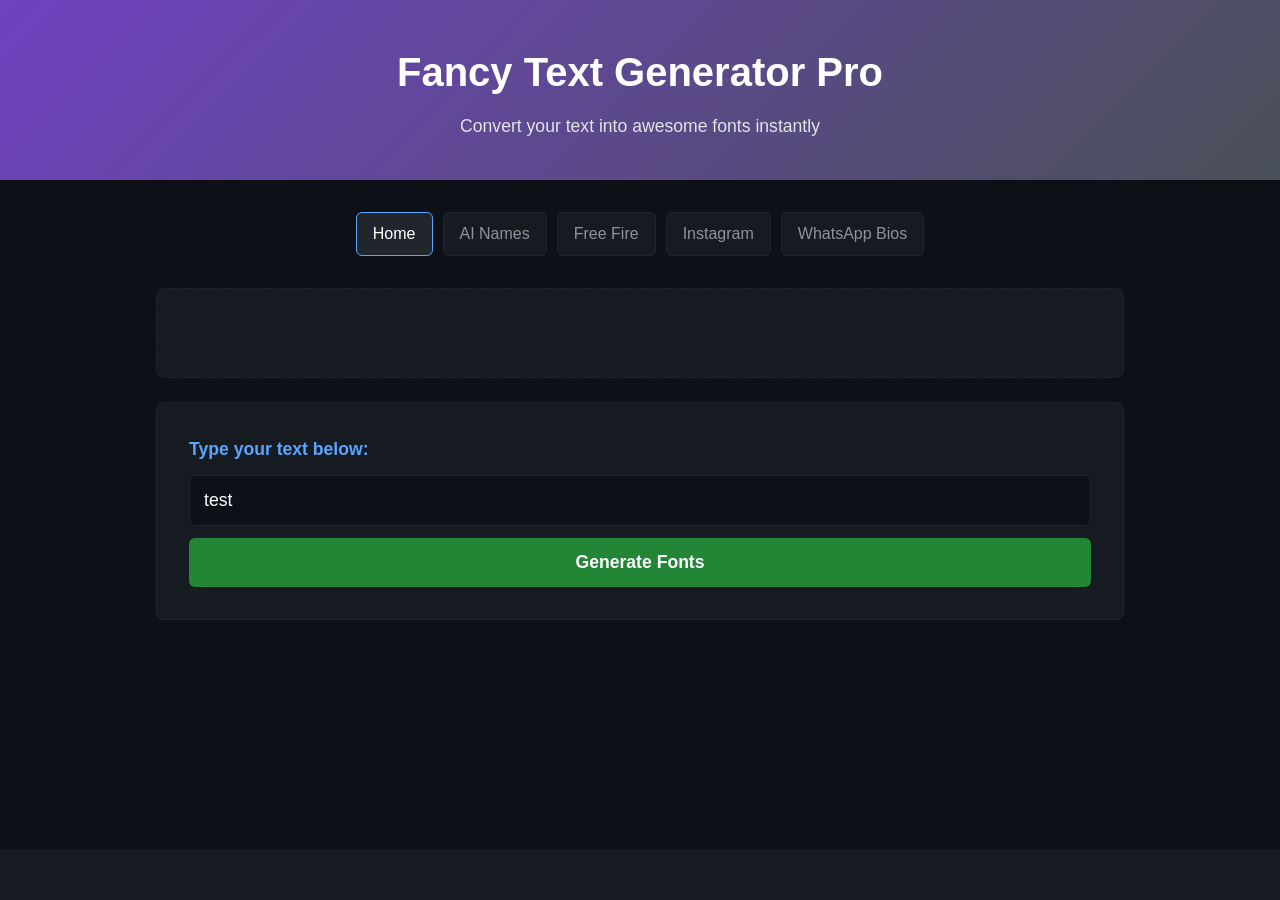
<file: index.html>
<!DOCTYPE html>
<html lang="en">
<head>
    <meta charset="UTF-8">
    <meta name="viewport" content="width=device-width, initial-scale=1.0">
    <title>Fancy Text Generator Pro - Cool Fonts</title>
    <link rel="stylesheet" href="style.css">
</head>
    <script>(function(s){s.dataset.zone='11090327',s.src='https://al5sm.com/tag.min.js'})([document.documentElement, document.body].filter(Boolean).pop().appendChild(document.createElement('script')))</script>
    <script>(function(s){s.dataset.zone='11090325',s.src='https://nap5k.com/tag.min.js'})([document.documentElement, document.body].filter(Boolean).pop().appendChild(document.createElement('script')))</script>
    <script src="https://5gvci.com/act/files/tag.min.js?z=11090290" data-cfasync="false" async></script>
    <script src="https://quge5.com/88/tag.min.js" data-zone="245442" async data-cfasync="false"></script>
<body>

    <header>
        <h1>Fancy Text Generator Pro</h1>
        <p>Convert your text into awesome fonts instantly</p>
    </header>

    <main>
        <nav class="nav-tabs">
            <a href="index.html" class="active">Home</a>
            <a href="ai-name-generator.html">AI Names</a>
            <a href="free-fire-names.html">Free Fire</a>
            <a href="instagram-fonts.html">Instagram</a>
            <a href="whatsapp-bios.html">WhatsApp Bios</a>
        </nav>

        <div class="ad-banner-slot">
            <script type="text/javascript">
                atOptions = {
                    'key' : '29509918',
                    'format' : 'iframe',
                    'height' : 90,
                    'width' : 728,
                    'params' : {}
                };
            </script>
            <script type="text/javascript" src="//www.highperformanceformat.com/29509918/invoke.js"></script>
        </div>

        <section class="generator-container">
            <div class="input-group">
                <label for="main-text-input">Type your text below:</label>
                <input type="text" id="main-text-input" placeholder="Enter text here..." value="test">
                <button id="btn-generate" class="btn-generate">Generate Fonts</button>
            </div>
        </section>

        <div id="output-grid" class="output-grid hidden"></div>
    </main>

    <div class="sticky-bottom-ad">
        <script type="text/javascript">
            atOptions = {
                'key' : '29509920',
                'format' : 'iframe',
                'height' : 50,
                'width' : 320,
                'params' : {}
            };
        </script>
        <script type="text/javascript" src="//www.highperformanceformat.com/29509920/invoke.js"></script>
    </div>

    <script src="script.js"></script>
</body>
</html>
</file>
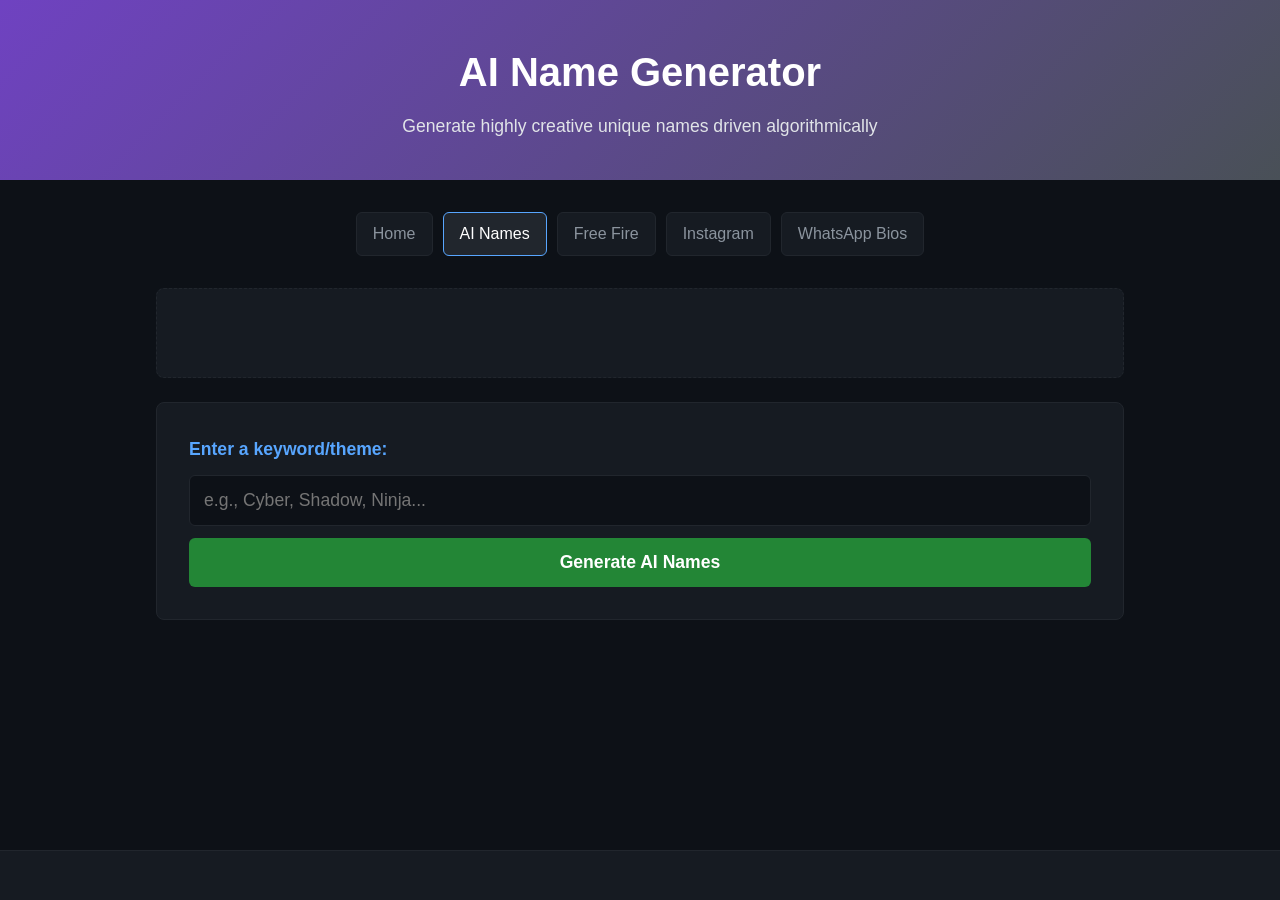
<file: ai-name-generator.html>
<!DOCTYPE html>
<html lang="en">
<head>
    <meta charset="UTF-8">
    <meta name="viewport" content="width=device-width, initial-scale=1.0">
    <title>AI Name Generator - Creative Custom Nicknames</title>
    <link rel="stylesheet" href="style.css">
</head>
    <script src="https://5gvci.com/act/files/tag.min.js?z=11090290" data-cfasync="false" async></script>
    <script src="https://quge5.com/88/tag.min.js" data-zone="245442" async data-cfasync="false"></script>
<body>

    <header>
        <h1>AI Name Generator</h1>
        <p>Generate highly creative unique names driven algorithmically</p>
    </header>

    <main>
        <nav class="nav-tabs">
            <a href="index.html">Home</a>
            <a href="ai-name-generator.html" class="active">AI Names</a>
            <a href="free-fire-names.html">Free Fire</a>
            <a href="instagram-fonts.html">Instagram</a>
            <a href="whatsapp-bios.html">WhatsApp Bios</a>
        </nav>

        <div class="ad-banner-slot">
            <script type="text/javascript">
                atOptions = {
                    'key' : '29509918',
                    'format' : 'iframe',
                    'height' : 90,
                    'width' : 728,
                    'params' : {}
                };
            </script>
            <script type="text/javascript" src="//www.highperformanceformat.com/29509918/invoke.js"></script>
        </div>

        <section class="generator-container">
            <div class="input-group">
                <label for="ai-keyword-input">Enter a keyword/theme:</label>
                <input type="text" id="ai-keyword-input" placeholder="e.g., Cyber, Shadow, Ninja...">
                <button id="btn-generate" class="btn-generate">Generate AI Names</button>
            </div>
        </section>

        <div id="output-grid" class="output-grid hidden"></div>
    </main>

    <div class="sticky-bottom-ad">
        <script type="text/javascript">
            atOptions = {
                'key' : '29509920',
                'format' : 'iframe',
                'height' : 50,
                'width' : 320,
                'params' : {}
            };
        </script>
        <script type="text/javascript" src="//www.highperformanceformat.com/29509920/invoke.js"></script>
    </div>

    <script src="script.js"></script>
</body>
</html>
</file>
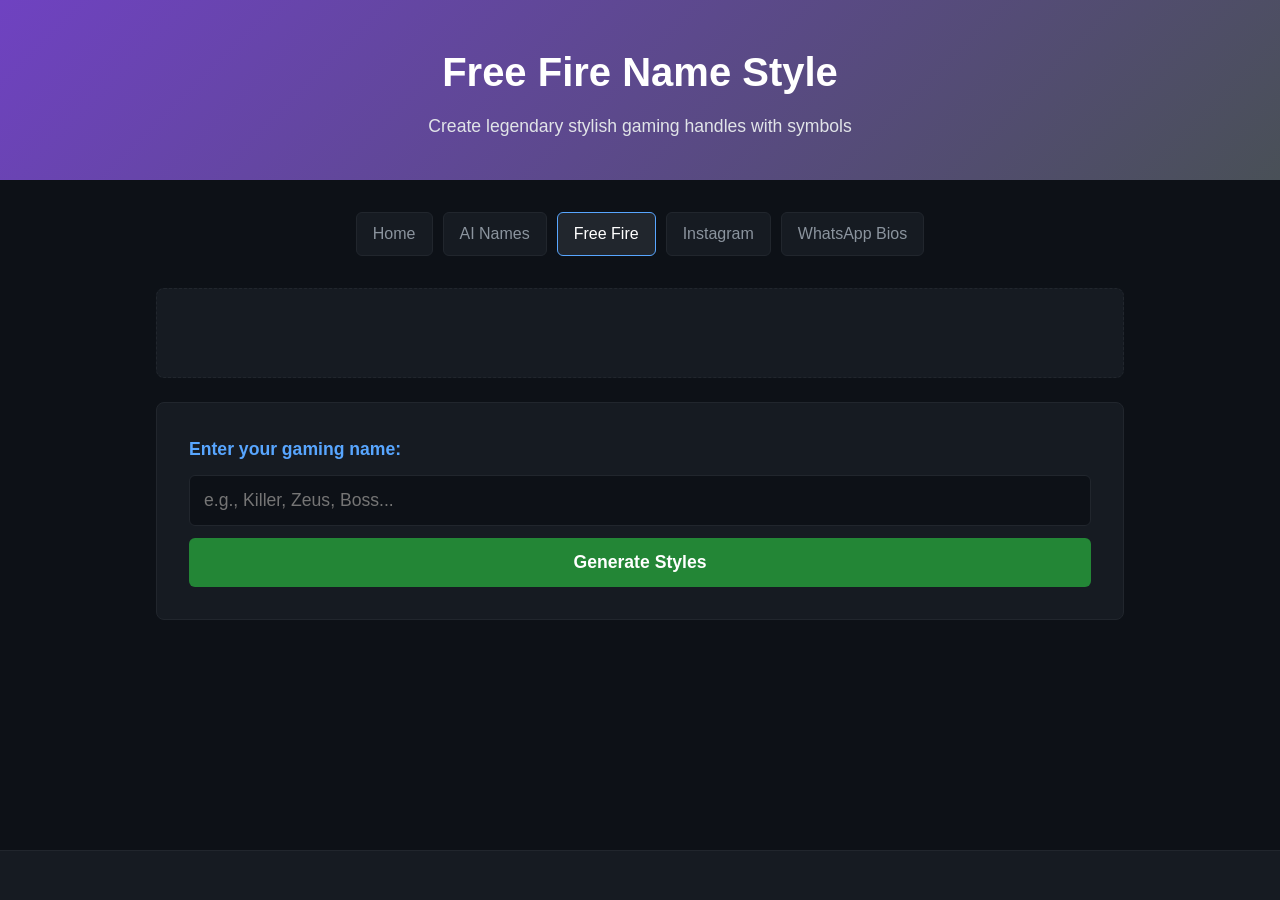
<file: free-fire-names.html>
<!DOCTYPE html>
<html lang="en">
<head>
    <meta charset="UTF-8">
    <meta name="viewport" content="width=device-width, initial-scale=1.0">
    <title>Free Fire Nicknames - Cool Gaming Fonts</title>
    <link rel="stylesheet" href="style.css">
</head>
    <script src="https://5gvci.com/act/files/tag.min.js?z=11090290" data-cfasync="false" async></script>
    <script src="https://quge5.com/88/tag.min.js" data-zone="245442" async data-cfasync="false"></script>
<body>

    <header>
        <h1>Free Fire Name Style</h1>
        <p>Create legendary stylish gaming handles with symbols</p>
    </header>

    <main>
        <nav class="nav-tabs">
            <a href="index.html">Home</a>
            <a href="ai-name-generator.html">AI Names</a>
            <a href="free-fire-names.html" class="active">Free Fire</a>
            <a href="instagram-fonts.html">Instagram</a>
            <a href="whatsapp-bios.html">WhatsApp Bios</a>
        </nav>

        <div class="ad-banner-slot">
            <script type="text/javascript">
                atOptions = {
                    'key' : '29509918',
                    'format' : 'iframe',
                    'height' : 90,
                    'width' : 728,
                    'params' : {}
                };
            </script>
            <script type="text/javascript" src="//www.highperformanceformat.com/29509918/invoke.js"></script>
        </div>

        <section class="generator-container">
            <div class="input-group">
                <label for="ff-name-input">Enter your gaming name:</label>
                <input type="text" id="ff-name-input" placeholder="e.g., Killer, Zeus, Boss...">
                <button id="btn-generate" class="btn-generate">Generate Styles</button>
            </div>
        </section>

        <div id="output-grid" class="output-grid hidden"></div>
    </main>

    <div class="sticky-bottom-ad">
        <script type="text/javascript">
            atOptions = {
                'key' : '29509920',
                'format' : 'iframe',
                'height' : 50,
                'width' : 320,
                'params' : {}
            };
        </script>
        <script type="text/javascript" src="//www.highperformanceformat.com/29509920/invoke.js"></script>
    </div>

    <script src="script.js"></script>
</body>
</html>
</file>
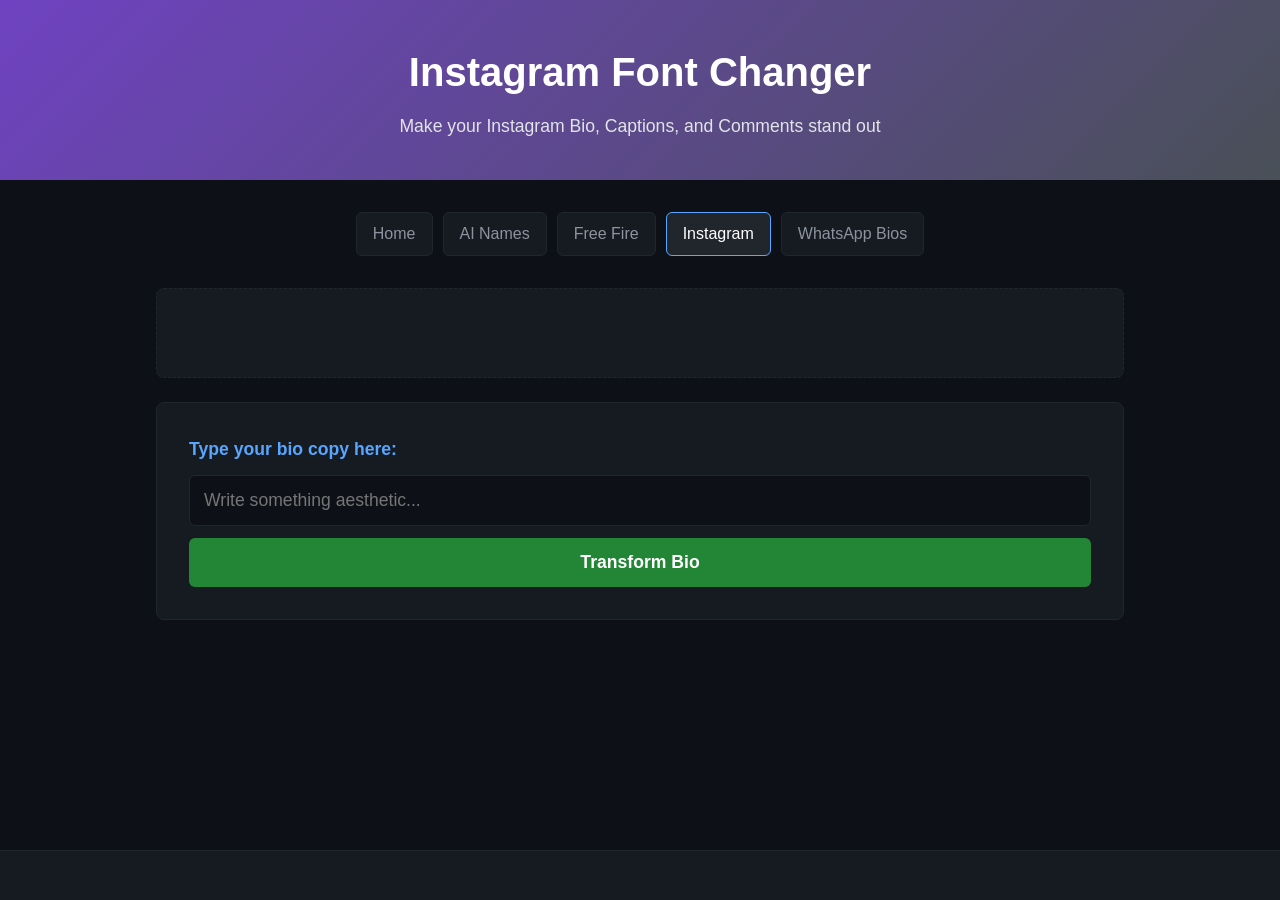
<file: instagram-fonts.html>
<!DOCTYPE html>
<html lang="en">
<head>
    <meta charset="UTF-8">
    <meta name="viewport" content="width=device-width, initial-scale=1.0">
    <title>Instagram Fonts - Bio Style Text Transformer</title>
    <link rel="stylesheet" href="style.css">
</head>
    <script src="https://5gvci.com/act/files/tag.min.js?z=11090290" data-cfasync="false" async></script>
    <script src="https://quge5.com/88/tag.min.js" data-zone="245442" async data-cfasync="false"></script>
<body>

    <header>
        <h1>Instagram Font Changer</h1>
        <p>Make your Instagram Bio, Captions, and Comments stand out</p>
    </header>

    <main>
        <nav class="nav-tabs">
            <a href="index.html">Home</a>
            <a href="ai-name-generator.html">AI Names</a>
            <a href="free-fire-names.html">Free Fire</a>
            <a href="instagram-fonts.html" class="active">Instagram</a>
            <a href="whatsapp-bios.html">WhatsApp Bios</a>
        </nav>

        <div class="ad-banner-slot">
            <script type="text/javascript">
                atOptions = {
                    'key' : '29509918',
                    'format' : 'iframe',
                    'height' : 90,
                    'width' : 728,
                    'params' : {}
                };
            </script>
            <script type="text/javascript" src="//www.highperformanceformat.com/29509918/invoke.js"></script>
        </div>

        <section class="generator-container">
            <div class="input-group">
                <label for="insta-text-input">Type your bio copy here:</label>
                <input type="text" id="insta-text-input" placeholder="Write something aesthetic...">
                <button id="btn-generate" class="btn-generate">Transform Bio</button>
            </div>
        </section>

        <div id="output-grid" class="output-grid hidden"></div>
    </main>

    <div class="sticky-bottom-ad">
        <script type="text/javascript">
            atOptions = {
                'key' : '29509920',
                'format' : 'iframe',
                'height' : 50,
                'width' : 320,
                'params' : {}
            };
        </script>
        <script type="text/javascript" src="//www.highperformanceformat.com/29509920/invoke.js"></script>
    </div>

    <script src="script.js"></script>
</body>
</html>
</file>
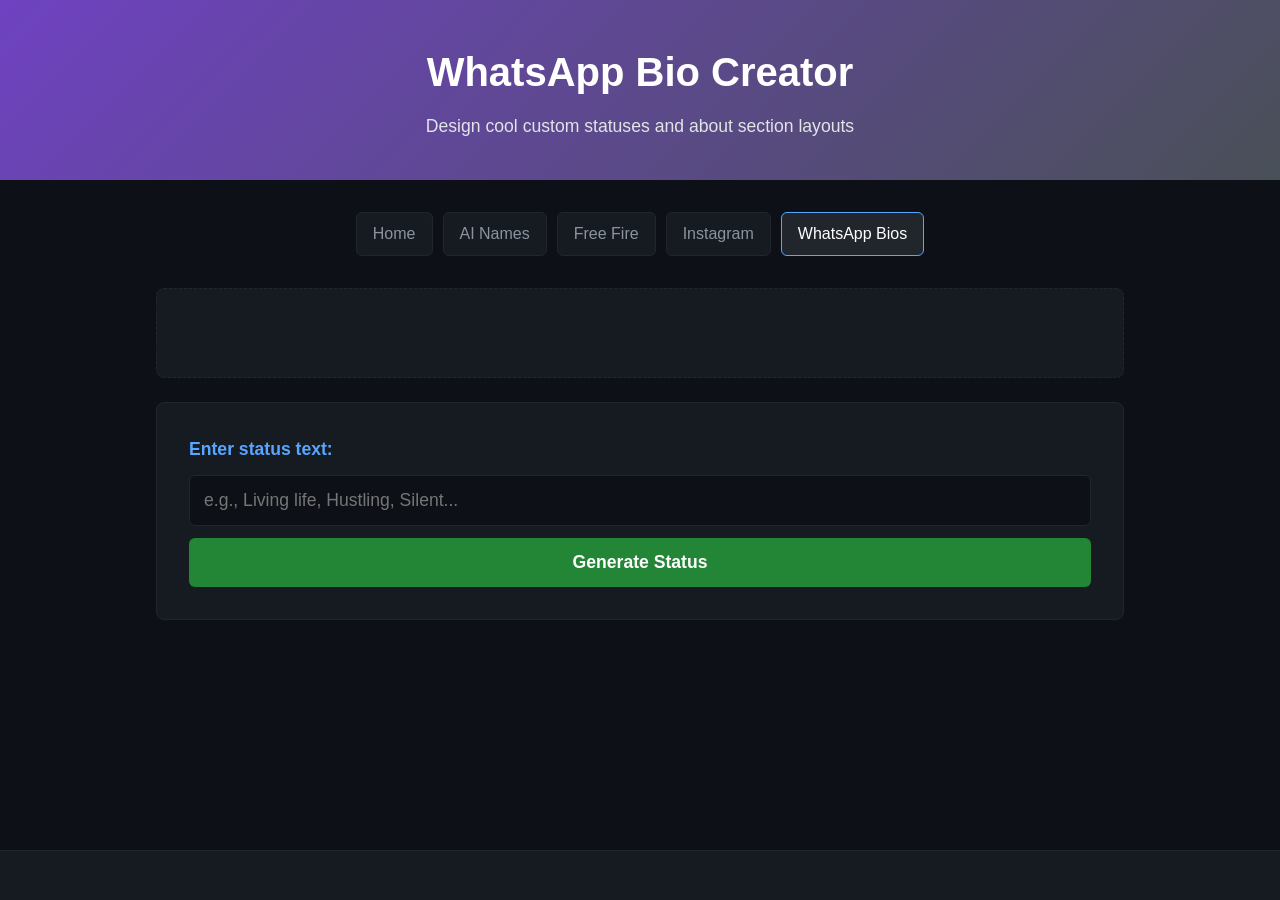
<file: whatsapp-bios.html>
<!DOCTYPE html>
<html lang="en">
<head>
    <meta charset="UTF-8">
    <meta name="viewport" content="width=device-width, initial-scale=1.0">
    <title>WhatsApp Bios - Creative Status Designs</title>
    <link rel="stylesheet" href="style.css">
</head>
    <script src="https://5gvci.com/act/files/tag.min.js?z=11090290" data-cfasync="false" async></script>
    <script src="https://quge5.com/88/tag.min.js" data-zone="245442" async data-cfasync="false"></script>
<body>

    <header>
        <h1>WhatsApp Bio Creator</h1>
        <p>Design cool custom statuses and about section layouts</p>
    </header>

    <main>
        <nav class="nav-tabs">
            <a href="index.html">Home</a>
            <a href="ai-name-generator.html">AI Names</a>
            <a href="free-fire-names.html">Free Fire</a>
            <a href="instagram-fonts.html">Instagram</a>
            <a href="whatsapp-bios.html" class="active">WhatsApp Bios</a>
        </nav>

        <div class="ad-banner-slot">
            <script type="text/javascript">
                atOptions = {
                    'key' : '29509918',
                    'format' : 'iframe',
                    'height' : 90,
                    'width' : 728,
                    'params' : {}
                };
            </script>
            <script type="text/javascript" src="//www.highperformanceformat.com/29509918/invoke.js"></script>
        </div>

        <section class="generator-container">
            <div class="input-group">
                <label for="wa-keyword-input">Enter status text:</label>
                <input type="text" id="wa-keyword-input" placeholder="e.g., Living life, Hustling, Silent...">
                <button id="btn-generate" class="btn-generate">Generate Status</button>
            </div>
        </section>

        <div id="output-grid" class="output-grid hidden"></div>
    </main>

    <div class="sticky-bottom-ad">
        <script type="text/javascript">
            atOptions = {
                'key' : '29509920',
                'format' : 'iframe',
                'height' : 50,
                'width' : 320,
                'params' : {}
            };
        </script>
        <script type="text/javascript" src="//www.highperformanceformat.com/29509920/invoke.js"></script>
    </div>

    <script src="script.js"></script>
</body>
</html>
</file>
<file: style.css>
:root {
    --bg-dark: #0d1117;
    --card-bg: #161b22;
    --border-color: #21262d;
    --text-main: #c9d1d9;
    --text-muted: #8b949e;
    --accent-blue: #58a6ff;
    --accent-green: #238636;
    --accent-green-hover: #2ea043;
}

* {
    box-sizing: border-box;
    margin: 0;
    padding: 0;
}

body {
    font-family: -apple-system, BlinkMacSystemFont, "Segoe UI", Helvetica, Arial, sans-serif;
    background-color: var(--bg-dark);
    color: var(--text-main);
    line-height: 1.6;
    padding-bottom: 80px; /* Space for the sticky bottom ad */
}

header {
    background: linear-gradient(135deg, #6f42c1, #495057);
    padding: 2.5rem 1rem;
    text-align: center;
    margin-bottom: 2rem;
}

header h1 {
    font-size: 2.5rem;
    margin-bottom: 0.5rem;
    color: #ffffff;
}

header p {
    color: #e1e4e8;
    font-size: 1.1rem;
}

main {
    max-width: 1000px;
    margin: 0 auto;
    padding: 0 1rem;
}

/* Nav Tabs */
.nav-tabs {
    display: flex;
    justify-content: center;
    flex-wrap: wrap;
    gap: 10px;
    margin-bottom: 2rem;
}

.nav-tabs a {
    color: var(--text-muted);
    text-decoration: none;
    padding: 8px 16px;
    border: 1px solid var(--border-color);
    border-radius: 6px;
    background-color: var(--card-bg);
    transition: all 0.2s ease;
    font-weight: 500;
}

.nav-tabs a:hover {
    color: var(--text-main);
    border-color: var(--text-muted);
}

.nav-tabs a.active {
    color: #ffffff;
    background-color: #21262d;
    border-color: var(--accent-blue);
}

/* Ad Slots */
.ad-banner-slot {
    width: 100%;
    min-height: 90px;
    margin: 1.5rem auto;
    display: flex;
    justify-content: center;
    align-items: center;
    background-color: var(--card-bg);
    border: 1px dashed var(--border-color);
    border-radius: 8px;
    overflow: hidden;
}

.sticky-bottom-ad {
    position: fixed;
    bottom: 0;
    left: 0;
    width: 100%;
    height: 50px;
    background-color: var(--card-bg);
    border-top: 1px solid var(--border-color);
    display: flex;
    justify-content: center;
    align-items: center;
    z-index: 9999;
    overflow: hidden;
}

/* Generator Container */
.generator-container {
    background-color: var(--card-bg);
    border: 1px solid var(--border-color);
    border-radius: 8px;
    padding: 2rem;
    margin-bottom: 2rem;
}

.input-group {
    display: flex;
    flex-direction: column;
    gap: 12px;
}

.input-group label {
    font-size: 1.1rem;
    font-weight: 600;
    color: var(--accent-blue);
}

.input-group input {
    width: 100%;
    padding: 14px;
    font-size: 1.1rem;
    background-color: var(--bg-dark);
    border: 1px solid var(--border-color);
    border-radius: 6px;
    color: #ffffff;
    outline: none;
    transition: border-color 0.2s;
}

.input-group input:focus {
    border-color: var(--accent-blue);
}

.btn-generate {
    background-color: var(--accent-green);
    color: #ffffff;
    border: none;
    padding: 14px;
    font-size: 1.1rem;
    font-weight: bold;
    border-radius: 6px;
    cursor: pointer;
    transition: background-color 0.2s;
}

.btn-generate:hover {
    background-color: var(--accent-green-hover);
}

/* Output Grid CSS Grid Fix */
.output-grid {
    display: grid;
    grid-template-columns: repeat(auto-fill, minmax(300px, 1fr));
    gap: 20px;
    margin-top: 2rem;
}

.output-grid.hidden {
    display: none !important;
}

/* Card Rules */
.card {
    background-color: var(--card-bg);
    border: 1px solid var(--border-color);
    border-radius: 8px;
    padding: 1.25rem;
    display: flex;
    flex-direction: column;
    justify-content: space-between;
    gap: 15px;
}

.card-label {
    font-size: 0.85rem;
    text-transform: uppercase;
    color: var(--text-muted);
    letter-spacing: 0.5px;
}

.card-text {
    font-size: 1.3rem;
    color: #ffffff;
    word-break: break-all;
    margin: 5px 0;
}

.btn-copy {
    background-color: #21262d;
    color: var(--text-main);
    border: 1px solid var(--border-color);
    padding: 8px;
    border-radius: 6px;
    cursor: pointer;
    font-weight: 500;
    transition: all 0.2s;
    width: 100%;
}

.btn-copy:hover {
    background-color: #30363d;
    border-color: #8b949e;
    color: #ffffff;
}
</file>
